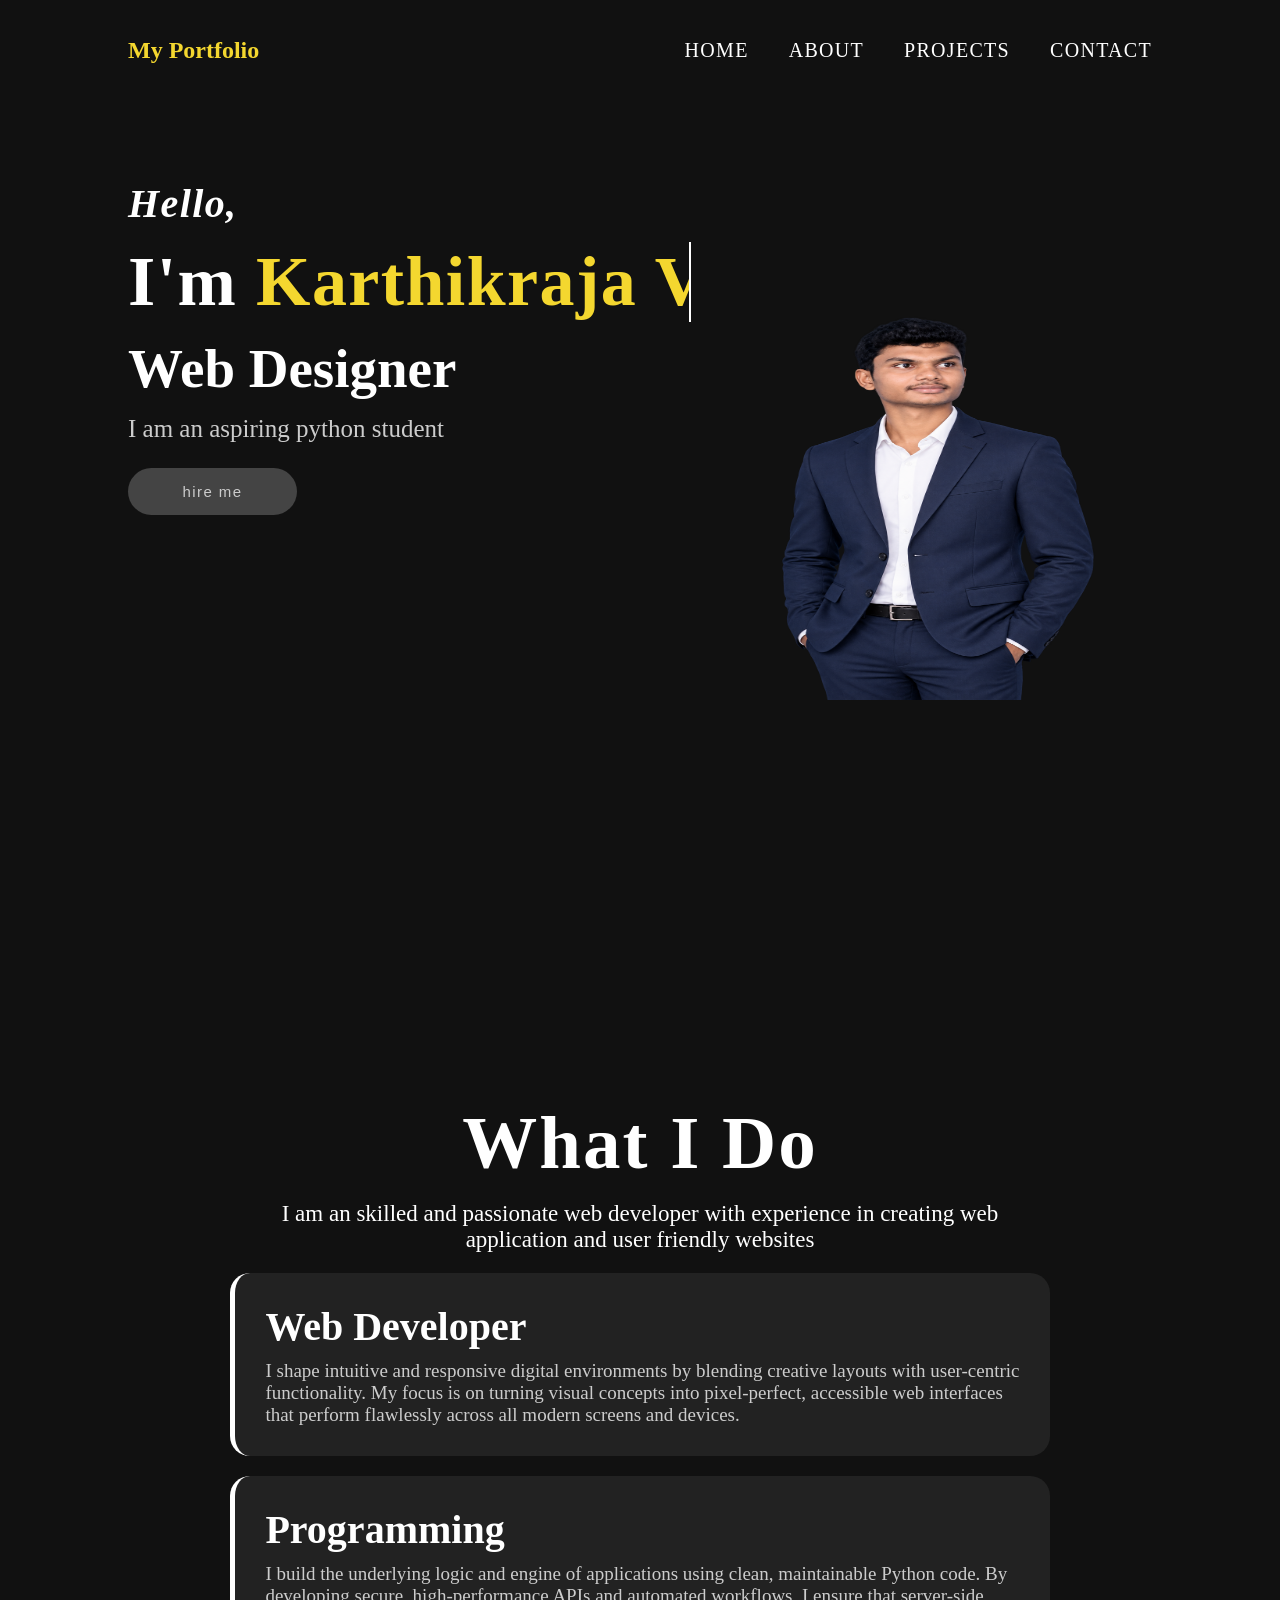
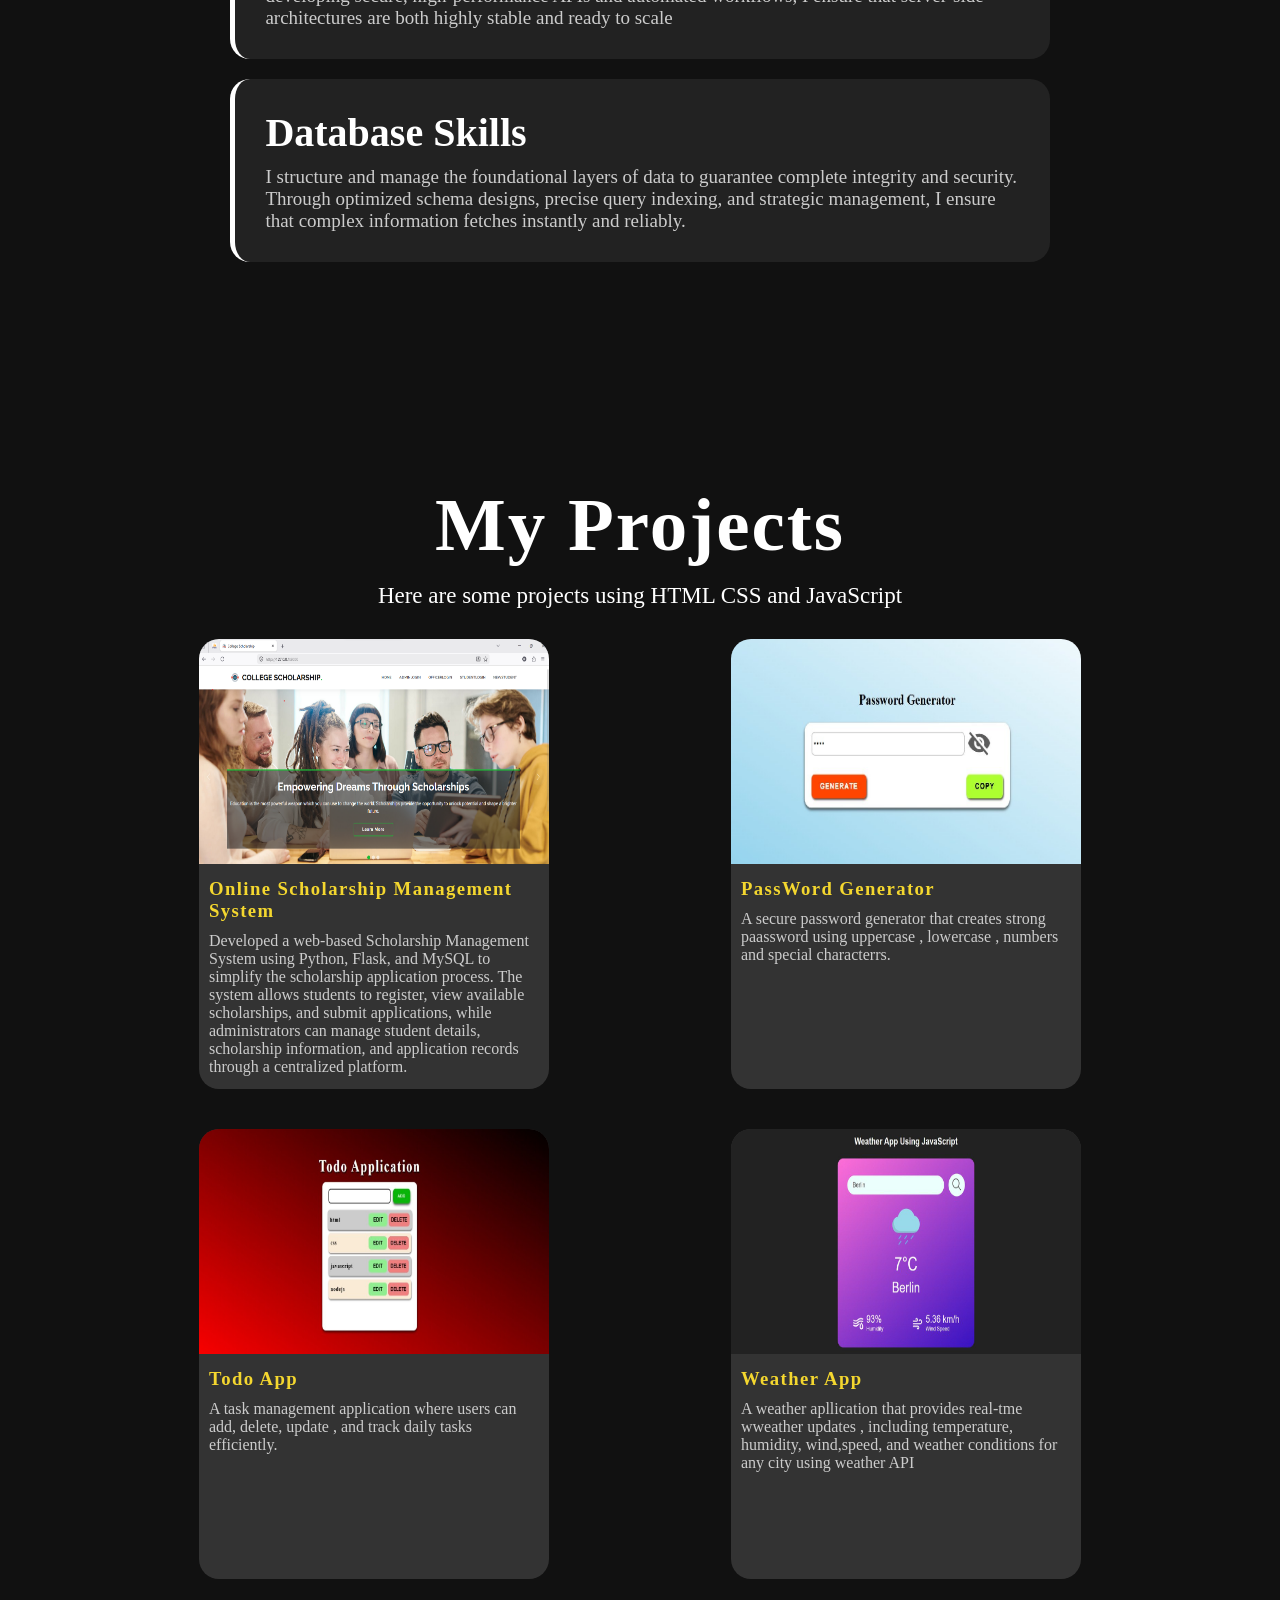
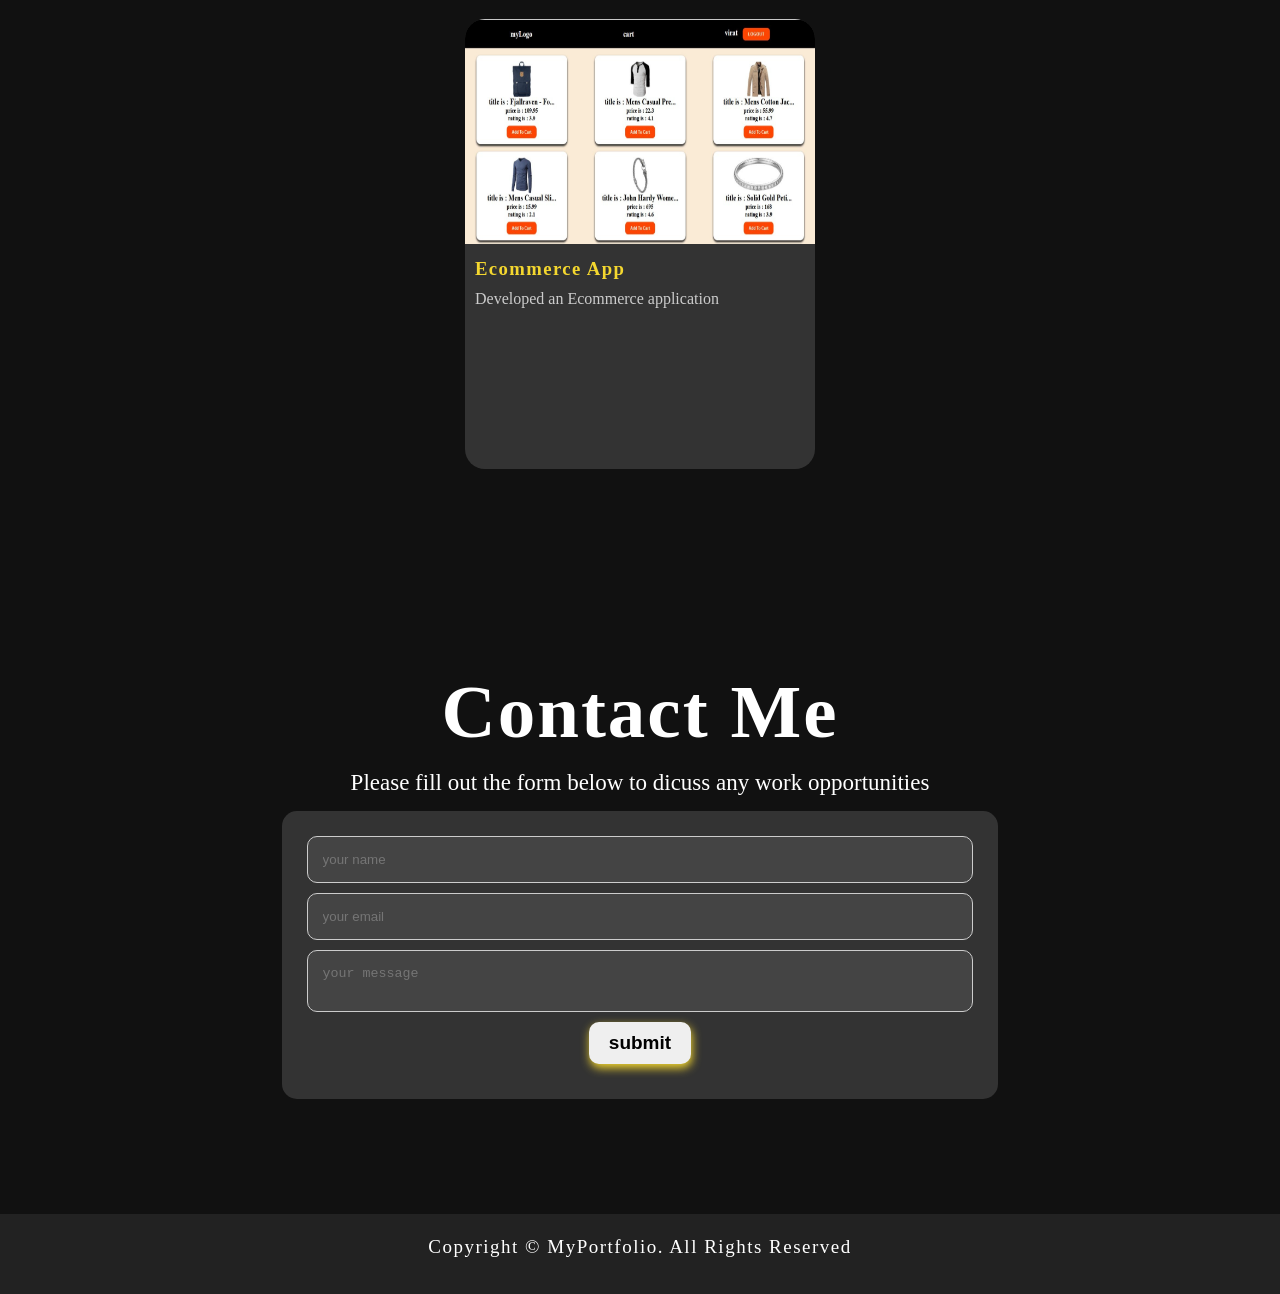
<file: index.html>
<!DOCTYPE html>
<html lang="en">
<head>
    <meta charset="UTF-8">
    <meta name="viewport" content="width=device-width, initial-scale=1.0">
    <title>Karthikrajav Portfolio</title>
    <link rel="stylesheet" href="portfolio.css">
</head>
<body>
    <nav>
        <h1>My Portfolio</h1>
        <ul>
            <li><a href="#home">Home</a></li>
            <li><a href="#about">About</a></li>
            <li><a href="#project">Projects</a></li>
            <li><a href="#contact">Contact</a></li>
        </ul>
    </nav>
    <main id="home">
        <div class="left">
            <h3>Hello,</h3>
            <h1>I'm <span>Karthikraja V</span></h1>
            <h2>Web Designer</h2>
            <p>I am an aspiring python student</p>
            <button>hire me</button>
        </div>
        <div class="right">
            <img src="./assets/photoport.png" alt="">

        </div>
    </main>
    <section id="about">
        <h1>What I Do</h1>
        <p>I am an skilled and passionate web developer with experience in creating web application and user friendly websites</p>
        <div class="card">
            <h2>Web developer</h2>
            <p>I shape intuitive and responsive digital environments by blending creative layouts with user-centric functionality. My focus is on turning visual concepts into pixel-perfect, accessible web interfaces that perform flawlessly across all modern screens and devices.</p>
        </div>
        <div class="card">
            <h2>Programming</h2>
            <p>I build the underlying logic and engine of applications using clean, maintainable Python code. By developing secure, high-performance APIs and automated workflows, I ensure that server-side architectures are both highly stable and ready to scale</p>
        </div>
        <div class="card">
            <h2>Database Skills</h2>
            <p>I structure and manage the foundational layers of data to guarantee complete integrity and security. Through optimized schema designs, precise query indexing, and strategic management, I ensure that complex information fetches instantly and reliably.</p>
        </div>
    </section>
    <section id="project">
        <h1>My Projects</h1>
        <p>Here are some projects using HTML CSS and JavaScript</p>
        <article>
            <div class="projectcard">
                <img src="./assets/sc1.png" alt="">
                <h3>Online Scholarship Management System</h3>
                <p>Developed a web-based Scholarship Management System using Python, Flask, and MySQL to simplify the scholarship application process. The system allows students to register, view available scholarships, and submit applications, while administrators can manage student details, scholarship information, and application records through a centralized platform.</p>
            </div>
            <div class="projectcard">
                <img src="./assets/pass.jpg" alt="">
                <h3>PassWord Generator</h3>
                <p>A secure password generator that creates strong paassword using uppercase , lowercase , numbers and special characterrs.</p>
            </div>
            <div class="projectcard">
                <img src="./assets/app.jpg" alt="">
                <h3>Todo App</h3>
                <p>A task management application where users can add, delete, update , and track daily tasks efficiently.</p>
            </div>
            <div class="projectcard">
                <img src="./assets/weather.jpg" alt="">
                <h3>Weather app</h3>
                <p>A weather apllication that provides real-tme wweather updates , including temperature, humidity, wind,speed, and weather conditions for any city using weather API</p>
            </div>
            <div class="projectcard">
                <img src="./assets/ecom.jpg" alt="">
                <h3>Ecommerce app</h3>
                <p>Developed an Ecommerce application</p>
            </div>
        </article>
    </section>
    <section id="contact">
        <h1>contact me</h1>
        <p>Please fill out the form below to dicuss any work opportunities</p>
        <form action="">
            <input type="text" placeholder="your name">
            <input type="email" placeholder="your email">
            <textarea name="" id="" placeholder="your message"></textarea>
            <button>submit</button>
        </form>
    </section>
    <footer>
        <p> copyright &copy; myPortfolio. All Rights Reserved</p>
        <div class="icons">

        </div>
    </footer>
</body>
</html>
</file>
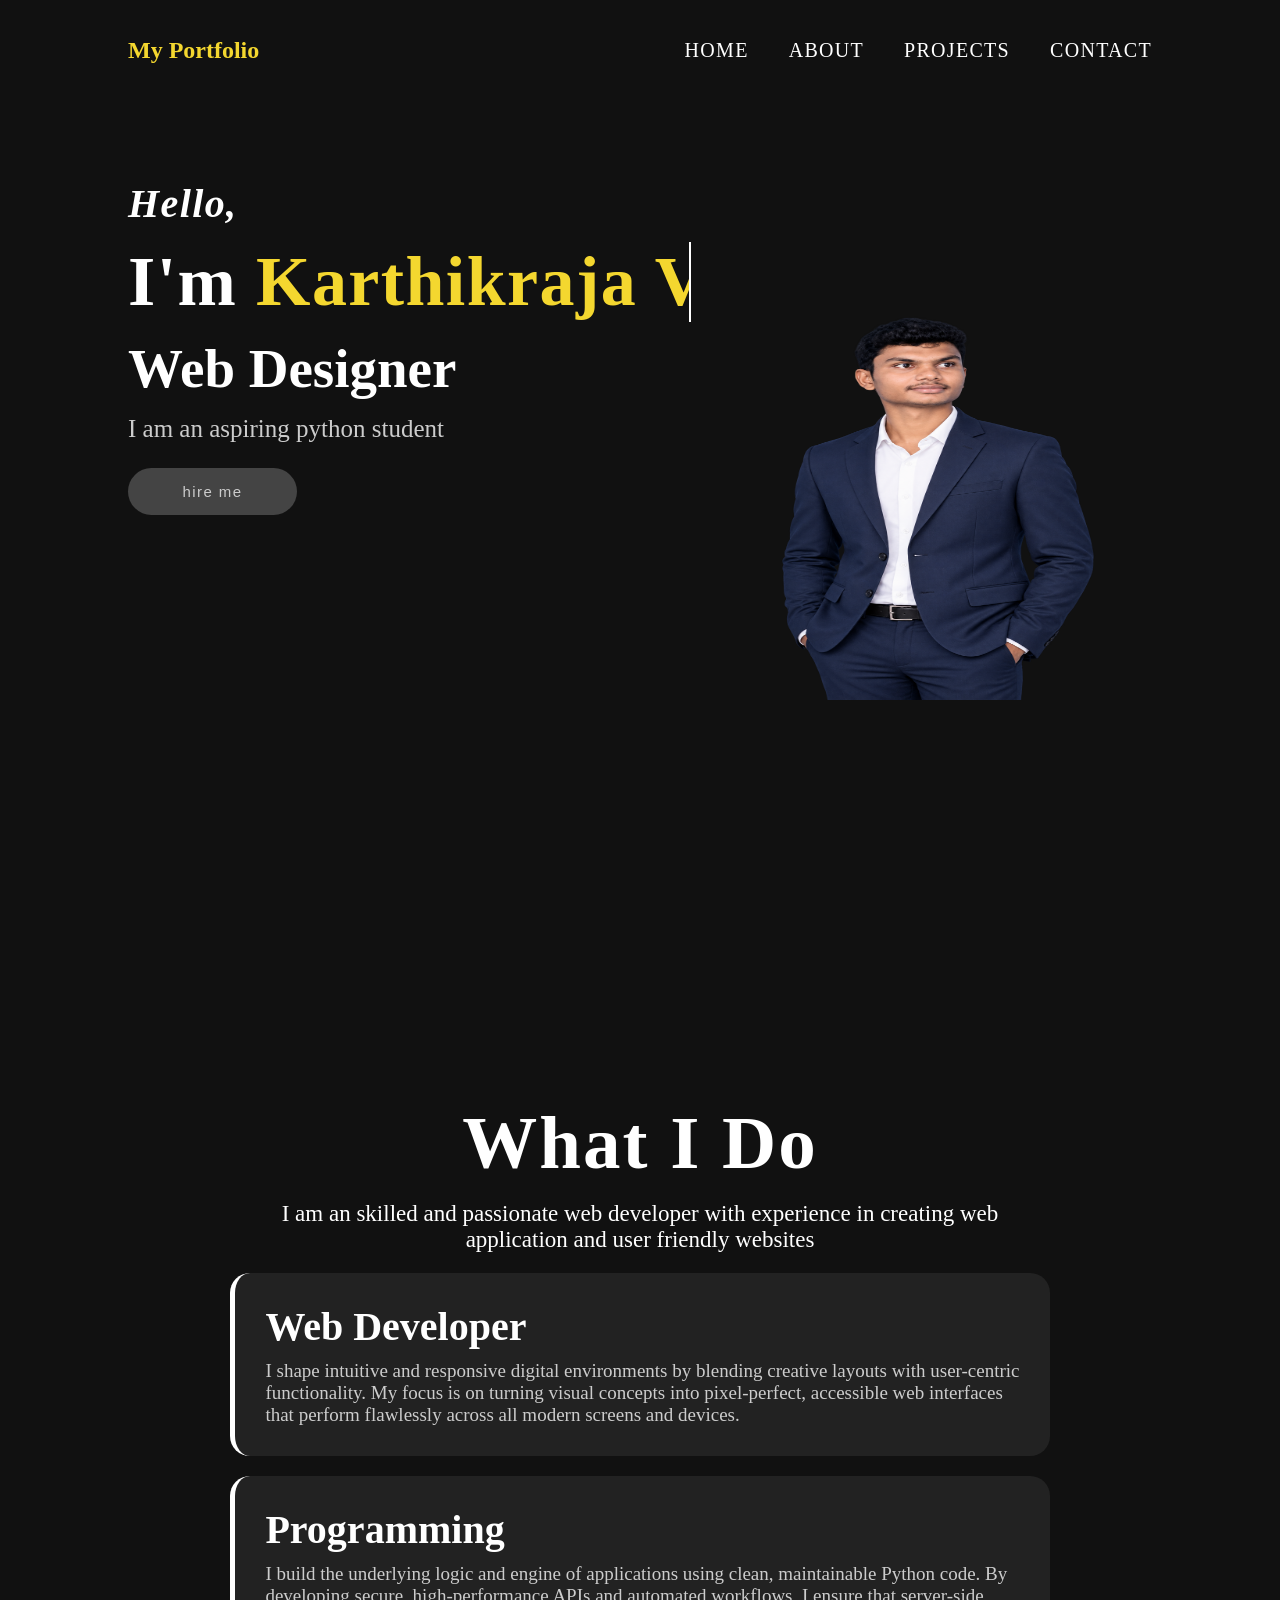
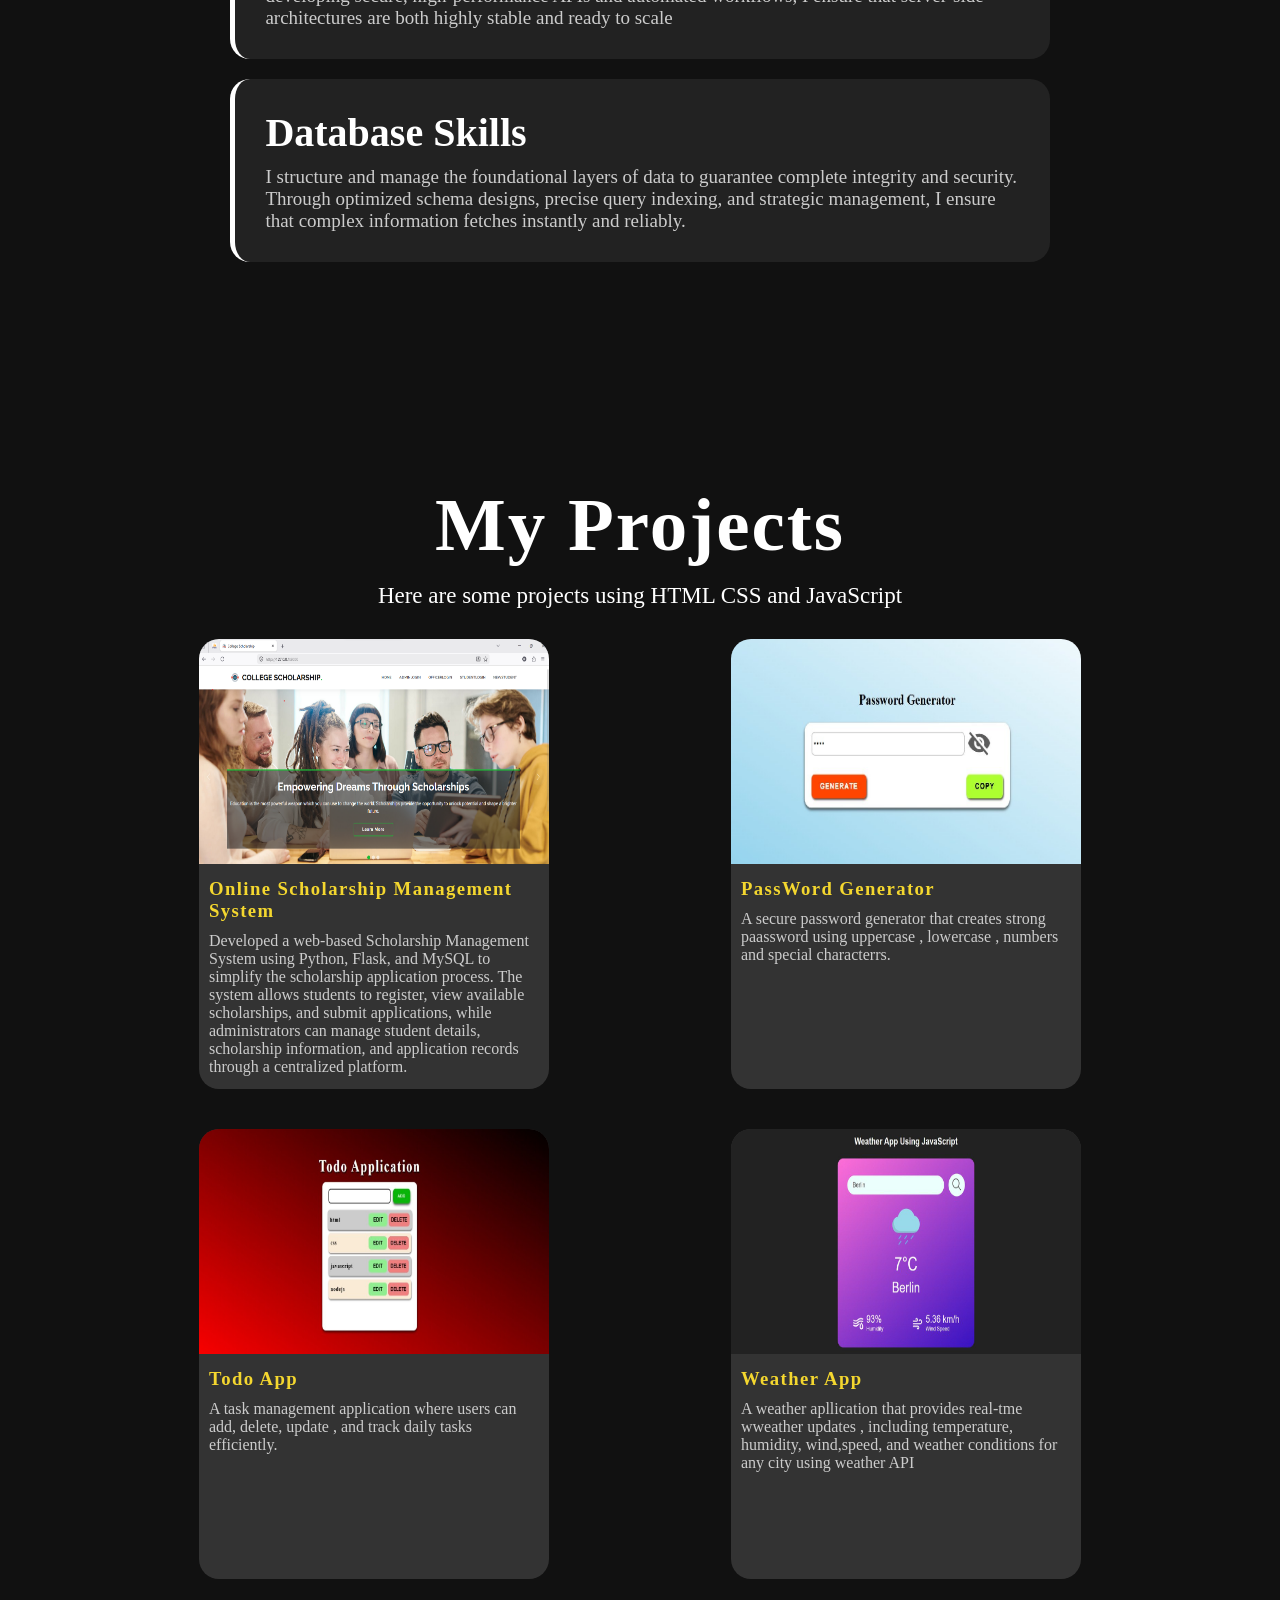
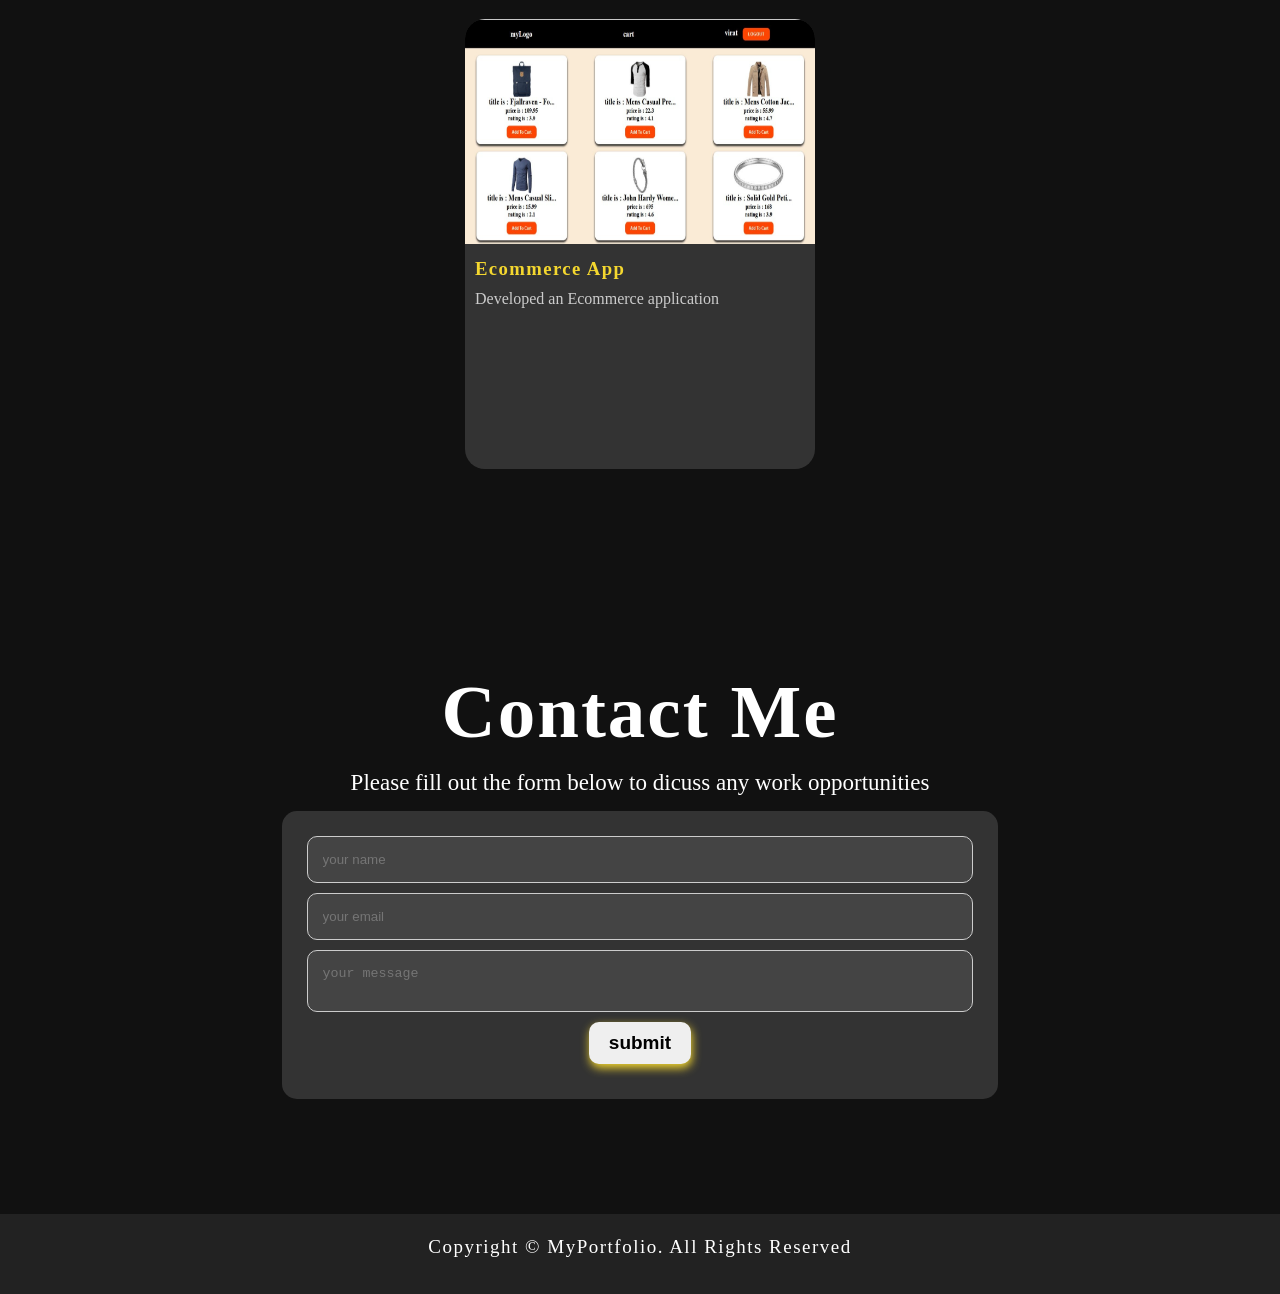
<file: portfolio.html>
<!DOCTYPE html>
<html lang="en">
<head>
    <meta charset="UTF-8">
    <meta name="viewport" content="width=device-width, initial-scale=1.0">
    <title>Karthikrajav Portfolio</title>
    <link rel="stylesheet" href="portfolio.css">
</head>
<body>
    <nav>
        <h1>My Portfolio</h1>
        <ul>
            <li><a href="#home">Home</a></li>
            <li><a href="#about">About</a></li>
            <li><a href="#project">Projects</a></li>
            <li><a href="#contact">Contact</a></li>
        </ul>
    </nav>
    <main id="home">
        <div class="left">
            <h3>Hello,</h3>
            <h1>I'm <span>Karthikraja V</span></h1>
            <h2>Web Designer</h2>
            <p>I am an aspiring python student</p>
            <button>hire me</button>
        </div>
        <div class="right">
            <img src="./assets/photoport.png" alt="">

        </div>
    </main>
    <section id="about">
        <h1>What I Do</h1>
        <p>I am an skilled and passionate web developer with experience in creating web application and user friendly websites</p>
        <div class="card">
            <h2>Web developer</h2>
            <p>I shape intuitive and responsive digital environments by blending creative layouts with user-centric functionality. My focus is on turning visual concepts into pixel-perfect, accessible web interfaces that perform flawlessly across all modern screens and devices.</p>
        </div>
        <div class="card">
            <h2>Programming</h2>
            <p>I build the underlying logic and engine of applications using clean, maintainable Python code. By developing secure, high-performance APIs and automated workflows, I ensure that server-side architectures are both highly stable and ready to scale</p>
        </div>
        <div class="card">
            <h2>Database Skills</h2>
            <p>I structure and manage the foundational layers of data to guarantee complete integrity and security. Through optimized schema designs, precise query indexing, and strategic management, I ensure that complex information fetches instantly and reliably.</p>
        </div>
    </section>
    <section id="project">
        <h1>My Projects</h1>
        <p>Here are some projects using HTML CSS and JavaScript</p>
        <article>
            <div class="projectcard">
                <img src="./assets/sc1.png" alt="">
                <h3>Online Scholarship Management System</h3>
                <p>Developed a web-based Scholarship Management System using Python, Flask, and MySQL to simplify the scholarship application process. The system allows students to register, view available scholarships, and submit applications, while administrators can manage student details, scholarship information, and application records through a centralized platform.</p>
            </div>
            <div class="projectcard">
                <img src="./assets/pass.jpg" alt="">
                <h3>PassWord Generator</h3>
                <p>A secure password generator that creates strong paassword using uppercase , lowercase , numbers and special characterrs.</p>
            </div>
            <div class="projectcard">
                <img src="./assets/app.jpg" alt="">
                <h3>Todo App</h3>
                <p>A task management application where users can add, delete, update , and track daily tasks efficiently.</p>
            </div>
            <div class="projectcard">
                <img src="./assets/weather.jpg" alt="">
                <h3>Weather app</h3>
                <p>A weather apllication that provides real-tme wweather updates , including temperature, humidity, wind,speed, and weather conditions for any city using weather API</p>
            </div>
            <div class="projectcard">
                <img src="./assets/ecom.jpg" alt="">
                <h3>Ecommerce app</h3>
                <p>Developed an Ecommerce application</p>
            </div>
        </article>
    </section>
    <section id="contact">
        <h1>contact me</h1>
        <p>Please fill out the form below to dicuss any work opportunities</p>
        <form action="">
            <input type="text" placeholder="your name">
            <input type="email" placeholder="your email">
            <textarea name="" id="" placeholder="your message"></textarea>
            <button>submit</button>
        </form>
    </section>
    <footer>
        <p> copyright &copy; myPortfolio. All Rights Reserved</p>
        <div class="icons">

        </div>
    </footer>
</body>
</html>
</file>
<file: portfolio.css>
*{
    padding:0;
    margin:0;
    box-sizing: border-box;
}
@import url('https://fonts.googleapis.com/css2?family=Poppins:ital,wght@0,100;0,200;0,300;0,400;0,500;0,600;0,700;0,800;0,900;1,100;1,200;1,300;1,400;1,500;1,600;1,700;1,800;1,900&display=swap');

html{
    scroll-behavior: smooth;
}
/* css for nav bar */

nav{
    height: 100px;
    background-color: #111;
    color: white;
    display:flex;
    justify-content: space-between;
    align-items: center;
    padding: 0 10%;
    position: sticky;
    top: 0;
    z-index: 100;
}
nav>ul{
    display:flex;
    list-style: none;
    gap: 40px;

}
nav a{
    color: white;
    text-decoration: none;
    text-transform: uppercase;
    font-size: 20px;
    letter-spacing: 1.3px;
}
nav > h1{
    color: #f4d72f
}
nav li{
    position: relative;
    
}

nav  li::after{
    content: "";
    height: 5px;
    width: 0%;
    background-color: white;
    position: absolute;
    bottom: -3px;
    left: 0;
    transition: all 1s ease-in;
    border-radius: 5px;
}

nav li:hover::after{
    width: 100%;
}

/* css for main */

main{
    min-height: 100vh;
    background-color: lightcoral;
    background-color: #111;
    display: grid;
    grid-template-columns: 55% 45%;
    padding: 80px 10%;
}
main>.left{
    color: white;

}
main>.right{

    
}
.left>h3{
    font-size: 40px;
    font-style: italic;
    letter-spacing: 1.4px;
    margin-bottom: 15px;

}
.left>h1{
    font-size: 70px;
    margin-bottom: 15px;
    white-space: nowrap;
    letter-spacing: 1.4px;
    overflow: hidden;
    border-right: 2px solid white;
    animation: textmagic 2s ease-in-out infinite alternate;
}
.left>h2{
    font-size: 55px;
    margin-bottom: 15px;
}

.left>p{
    text-align: justify;
    font-size: 25px;
    width: 70%;
    color:#ccc;
    margin-bottom: 25px;

}
.left>button{
    padding: 15px;
    width: 30%;
    border-radius: 150px;
    border: none;
    color: #ccc;
    background-color: #444;
    font-size: 15px;
    cursor: pointer;
    letter-spacing: 1.4px;
}
.right{
    display: flex;
    justify-content: center;
    align-items: center;


}
.right>img{
    height: 500px ;
    width: 400px;
    padding-bottom: 100px;
}
.left span{
    color: #f4d72f;
    
}
a:active{
    color:darksalmon;

}
a:visited{
    color:aquamarine
}
a:hover{
    color: greenyellow;
}

@keyframes textmagic{

    from{
        width: 0ch;
    }
    to{
        width: 18ch;
    }
}

/* css for about */

#about{
    padding: 100px 10%;
    background-color: #111;
    color: white;
    
}
#about > h1{
    text-align: center;
    font-size: 75px;
    text-transform: capitalize;
    letter-spacing: 2px;
    margin-bottom: 15px;
}
#about > p{
    text-align: center;
    margin: 15px auto;
    width: 70%;
    font-size: 23px;
    
}
#about > .card{
    background-color: #222;
    width: 80%;
    margin: 20px auto;
    padding: 30px;
    border-radius: 20px;
    border-left: 5px solid white;
    transition: all 0.4s ease-in-out;
    
}
#about > .card:hover{
    transform: translateY(-5px);
    box-shadow: 2px 4px 10px #f4d72f;

}

.card > h2{
    font-size: 40px;
    text-transform: capitalize;
    margin-bottom: 10px;
}
.card > p{
    font-size: 19px;
    color: #ccc;
}

/* project section styles */

#project{
    padding: 100px 10%;
    background-color: #111;
    margin: ;


}
#project > h1{
    text-align: center;
    font-size: 75px;
    text-transform: capitalize;
    letter-spacing: 2px;
    margin-bottom: 15px;
    color: white;

}
#project > p{
    text-align: center;
    margin: 15px auto;
    width: 70%;
    font-size: 23px;
     color: white;
    
}

.projectcard{
    height: 450px;
    width: 350px;
    background-color: #333;
    border-radius: 20px;
    overflow: hidden;
    transition: all 0.4s ease-in;

}

.projectcard > h3{
    text-transform: capitalize;
    color:#f4d72f ;
    letter-spacing: 1.4px;
    margin: 10px;
}

.projectcard > img{
    height: 50%;
    width: 100%;
}

#project >article{
    margin-top: 30px;
    display: flex;
    flex-wrap: wrap;
    justify-content: space-around;
    gap: 40px;
}

.projectcard > p{
    margin: 10px;
    color: #ccc;
   
}

.projectcard:hover{
    transform: scale(3.5px);
    box-shadow: 0px 4px 10px #f4d72f;
}

/* css for contact */

#contact{
    padding: 100px 10%;
    background-color: #111;
    color: white;

}

#contact > h1{
    text-align: center;
    font-size: 75px;
    text-transform: capitalize;
    letter-spacing: 2px;
    margin-bottom: 15px;
    color: white;
}
#contact > p{
    text-align: center;
    margin: 15px auto;
    width: 70%;
    font-size: 23px;
    
}

#contact > form{
    margin: 15px auto;
    background-color: #333;
    width: 70%;
    padding: 25px;
    border-radius: 15px;
}

form > input{
    display: block;
    padding: 15px;
    width: 100%;
    margin-bottom: 10px;
    border-radius: 10px;
    border: 1px solid #ccc;
    background-color: #444;
    color: white;

}

form > textarea{
    display: block;
    height: 100%;
    padding: 15px;
    width: 100%;
    margin-bottom: 10px;
    border-radius: 10px;
    border: 1px solid #ccc;
    background-color: #444;
    color: white;
    resize: none;


}

form > button{
    display: block;
    padding: 10px 20px;
    border-radius: 10px;
    margin: 10px auto;
    border: none;
    font-size: 19px;
    font-weight: bold;
    box-shadow: 1px 4px 10px #f4d72f;
}

/* footer style css */

footer{
    height: 80px;
    background-color: #222;
    color: white;
    display: flex;
    flex-direction: column;
    justify-content: center;
    align-items: center;
    gap: 15px;
}

footer > p{
    font-size: 19px;
    text-transform: capitalize;
    letter-spacing: 1.5px;

}
</file>
